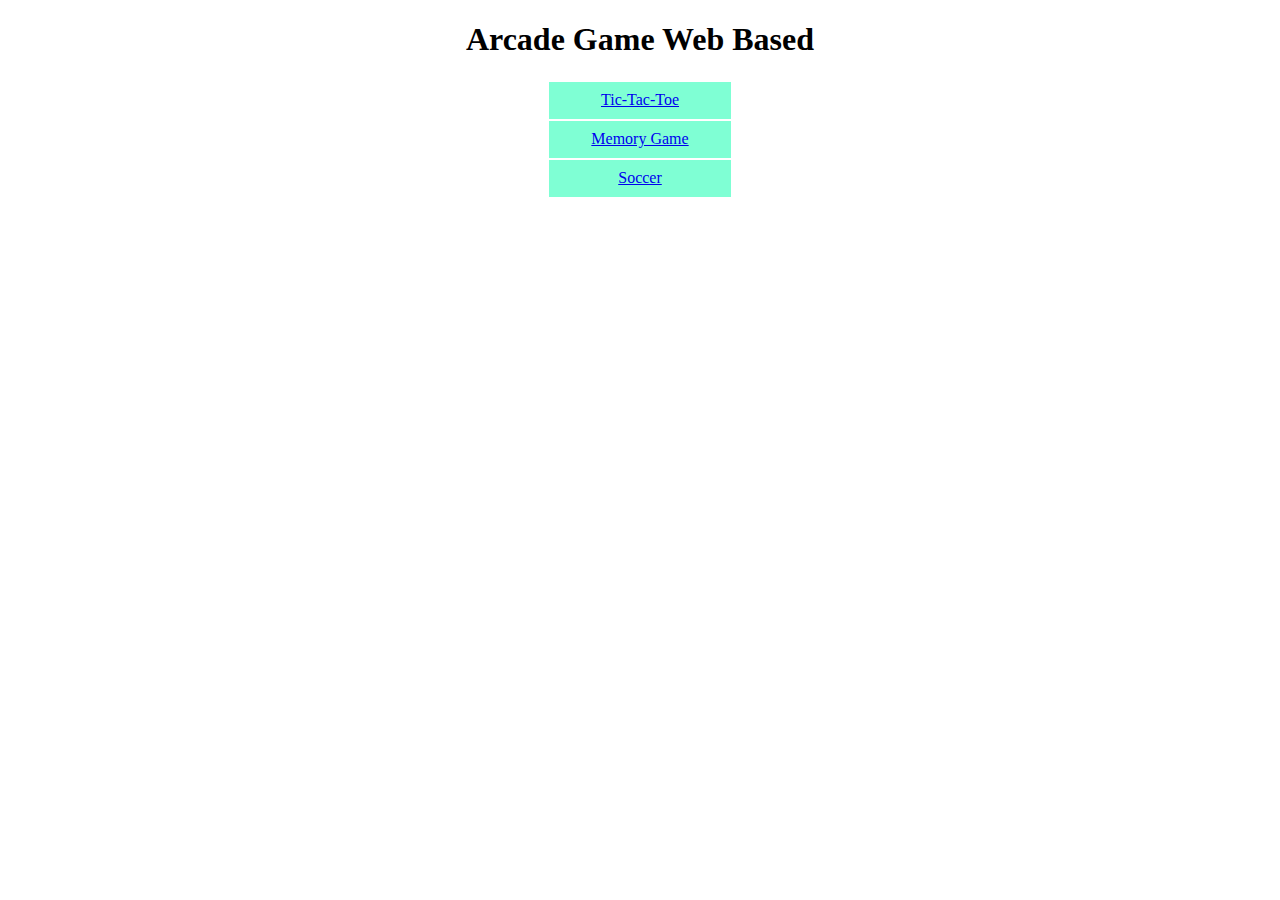
<file: index.html>
<!DOCTYPE html>
<html lang="en">
<head>
    <meta charset="UTF-8">
    <meta http-equiv="X-UA-Compatible" content="IE=edge">
    <meta name="viewport" content="width=device-width, initial-scale=1.0">
    <title>Arcade Game Web Based</title>
    <style>
        td{
            background-color:aquamarine;
	        width:180px;
	        height:35px;
	        text-align:center;
        }
    </style>
</head>
<body>
    <center>
        <h1>Arcade Game Web Based</h1>
        <table>
            <tr>
                <td><a href="Tic-Tac-Toe/index.html">Tic-Tac-Toe</a></td>
            </tr>
            <tr>
                <td><a href="Memory Game/index.html">Memory Game</a></td>
            </tr>
            <tr>
                <td><a href="Soccer/index.html">Soccer</a></td>
            </tr>
        </table>
    </center>
    
</body>
</html>
</file>
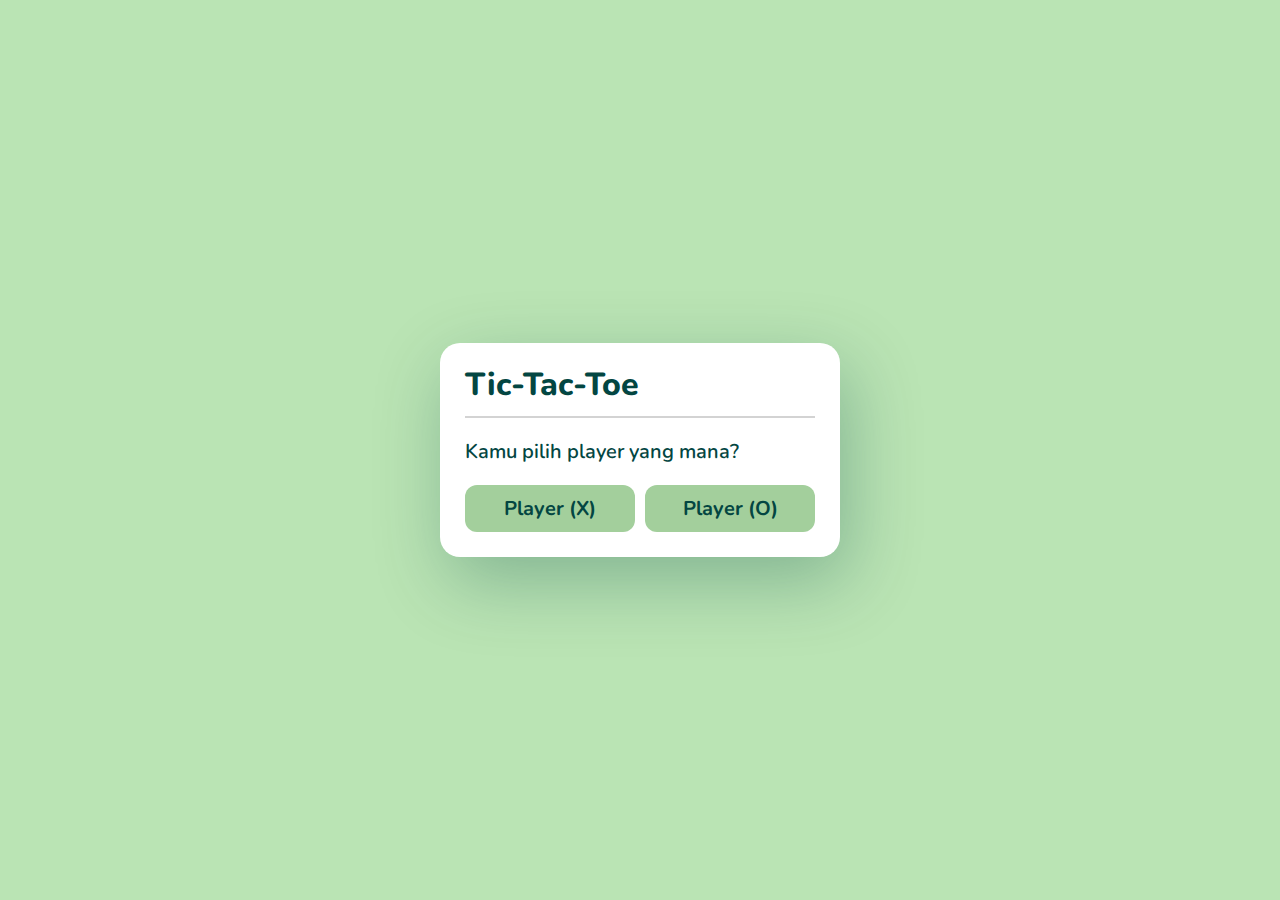
<file: Tic-Tac-Toe/index.html>
<!DOCTYPE html>
<html lang="en">
<head>
    <meta charset="UTF-8">
    <title>Tic-Tac-Toe Game</title>
    <link rel="stylesheet" href="style.css">
    <link rel="preconnect" href="https://fonts.gstatic.com">
    <link href="https://fonts.googleapis.com/css2?family=Nunito:wght@600;700;800&display=swap" rel="stylesheet">
</head>
<body>
  <!-- select box -->
  <div class="select-box">
    <header>Tic-Tac-Toe</header>
    <div class="content">
      <div class="title">Kamu pilih player yang mana?</div>
      <div class="options">
        <button class="playerX">Player (X)</button>
        <button class="playerO">Player (O)</button>
      </div>
    </div>
  </div> 

  <!-- playboard section -->
  <div class="play-board">
    <div class="details">
      <div class="players">
        <span class="Xturn">Giliran (X)</span>
        <span class="Oturn">Giliran (O)</span>
        <div class="slider"></div>
      </div>
    </div>
    <div class="play-area">
      <section>
        <span class="box1"></span>
        <span class="box2"></span>
        <span class="box3"></span>
      </section>
      <section>
        <span class="box4"></span>
        <span class="box5"></span>
        <span class="box6"></span>
      </section>
      <section>
        <span class="box7"></span>
        <span class="box8"></span>
        <span class="box9"></span>
      </section>
    </div>
  </div>

  <!-- result box -->
  <div class="result-box">
    <div class="won-text"></div>
    <div class="btn"><button>Main Lagi</button></div>
  </div>

  <script src="script.js"></script>
</body>
</html>
</file>
<file: Tic-Tac-Toe/style.css>
*{
  margin: 0;
  padding: 0;
  box-sizing: border-box;
  font-family: 'Nunito', sans-serif;
}
::selection{
  color: #fff;
  background:#BAE4B4;
}
body{
  background:#BAE4B4;
}
.select-box, .play-board, .result-box{
  position: absolute;
  top: 50%;
  left: 50%;
  transform: translate(-50%, -50%);
  transition: all 0.3s ease;
}
.select-box{
  background: white;
  padding: 20px 25px 25px;
  border-radius: 20px;
  max-width: 400px;
  width: 100%;
  box-shadow: 8px 24px 72px 0px rgba(3,70,66,0.3);
}
.select-box.hide{
  opacity: 0;
  pointer-events: none;
}
.select-box header{
  font-size: 32px;
  font-weight: 800;
  color: #034642;
  padding-bottom: 10px;
  border-bottom: 2px solid lightgray;
}
.select-box .title{
  font-size: 20px;
  font-weight: 600;
  color: #034642;
  margin: 20px 0;
}
.select-box .options{
  display: flex;
  width: 100%;
}
.options button{
  width: 100%;
  font-size: 20px;
  font-weight: 700;
  padding: 10px 0;
  border: none;
  background: #A3CF9C;
  border-radius: 12px;
  color: #034642;
  outline: none;
  cursor: pointer;
  transition: all 0.3s ease;
}
.options button:hover,
.btn button:hover{
  transform: scale(0.96);
}
.options button.playerX{
  margin-right: 5px;
}
.options button.playerO{
  margin-left: 5px;
}

.play-board{
  opacity: 0;
  pointer-events: none;
  transform: translate(-50%, -50%) scale(0.9);
}
.play-board.show{
  opacity: 1;
  pointer-events: auto;
  transform: translate(-50%, -50%) scale(1);
  display: inline-block;
  margin: 0 auto;
  background: #D2EDCE;
  padding: 24px;
  border-radius: 28px;
  box-shadow: 8px 24px 72px 0px rgba(3,70,66,0.3);
}
.play-board .details{
  padding: 12px;
  border-radius: 16px;
  background: white;
}
.play-board .players{
  width: 100%;
  display: flex;
  position: relative;
  justify-content: space-between;
}
.players span{
  position: relative;
  z-index: 2;
  color: #A3CF9C;
  font-size: 20px;
  font-weight: 800;
  padding: 10px 0;
  width: 100%;
  text-align: center;
  cursor: default;
  user-select: none;
  transition: all 0.3 ease;
}
.players.active span:first-child{
  color: #fff;
}
.players.active span:last-child{
  color: #A3CF9C;
}
.players span:first-child{
  color: #034642;
}
.players .slider{
  position: absolute;
  top: 0;
  left: 0;
  width: 50%;
  height: 100%;
  background: #A3CF9C;
  border-radius: 12px;
  transition: all 0.3s ease;
}
.players.active .slider{
  left: 50%;
}
.players.active span:first-child{
  color: #A3CF9C;
}
.players.active span:nth-child(2){
  color: #064746;
}
.players.active .slider{
  left: 50%;
}
.play-area{
  margin-top: 20px;
}
.play-area section{
  display: flex;
  margin-bottom: 1px;
}
.play-area section span{
  display: block;
  height: 90px;
  width: 90px;
  margin: 3px;
  color: #034642;
  font-size: 40px;
  line-height: 95px;
  text-align: center;
  border-radius: 12px;
  background: white;
}

.result-box{
  padding: 25px 20px;
  border-radius: 20px;
  max-width: 320px;
  width: 100%;
  opacity: 0;
  text-align: center;
  background: white;
  pointer-events: none;
  transform: translate(-50%, -50%) scale(0.9);
  box-shadow: 8px 24px 72px 0px rgba(3,70,66,0.3);
}
.result-box.show{
  opacity: 1;
  pointer-events: auto;
  transform: translate(-50%, -50%) scale(1);
}
.result-box .won-text{
  font-size: 32px;
  font-weight: 800;
  color: #034642;
  display: flex;
  justify-content: center;
}
.result-box .won-text p{
  font-weight: 800;
  margin: 0 5px;
}
.result-box .btn{
  width: 100%;
  margin-top: 24px;
  display: flex;
  justify-content: center;
}
.btn button{
  font-size: 20px;
  font-weight: 700;
  padding: 8px 20px;
  border: none;
  background: #A3CF9C;
  border-radius: 10px;
  color:#034642;
  outline: none;
  cursor: pointer;
  transition: all 0.3s ease;
}
</file>
